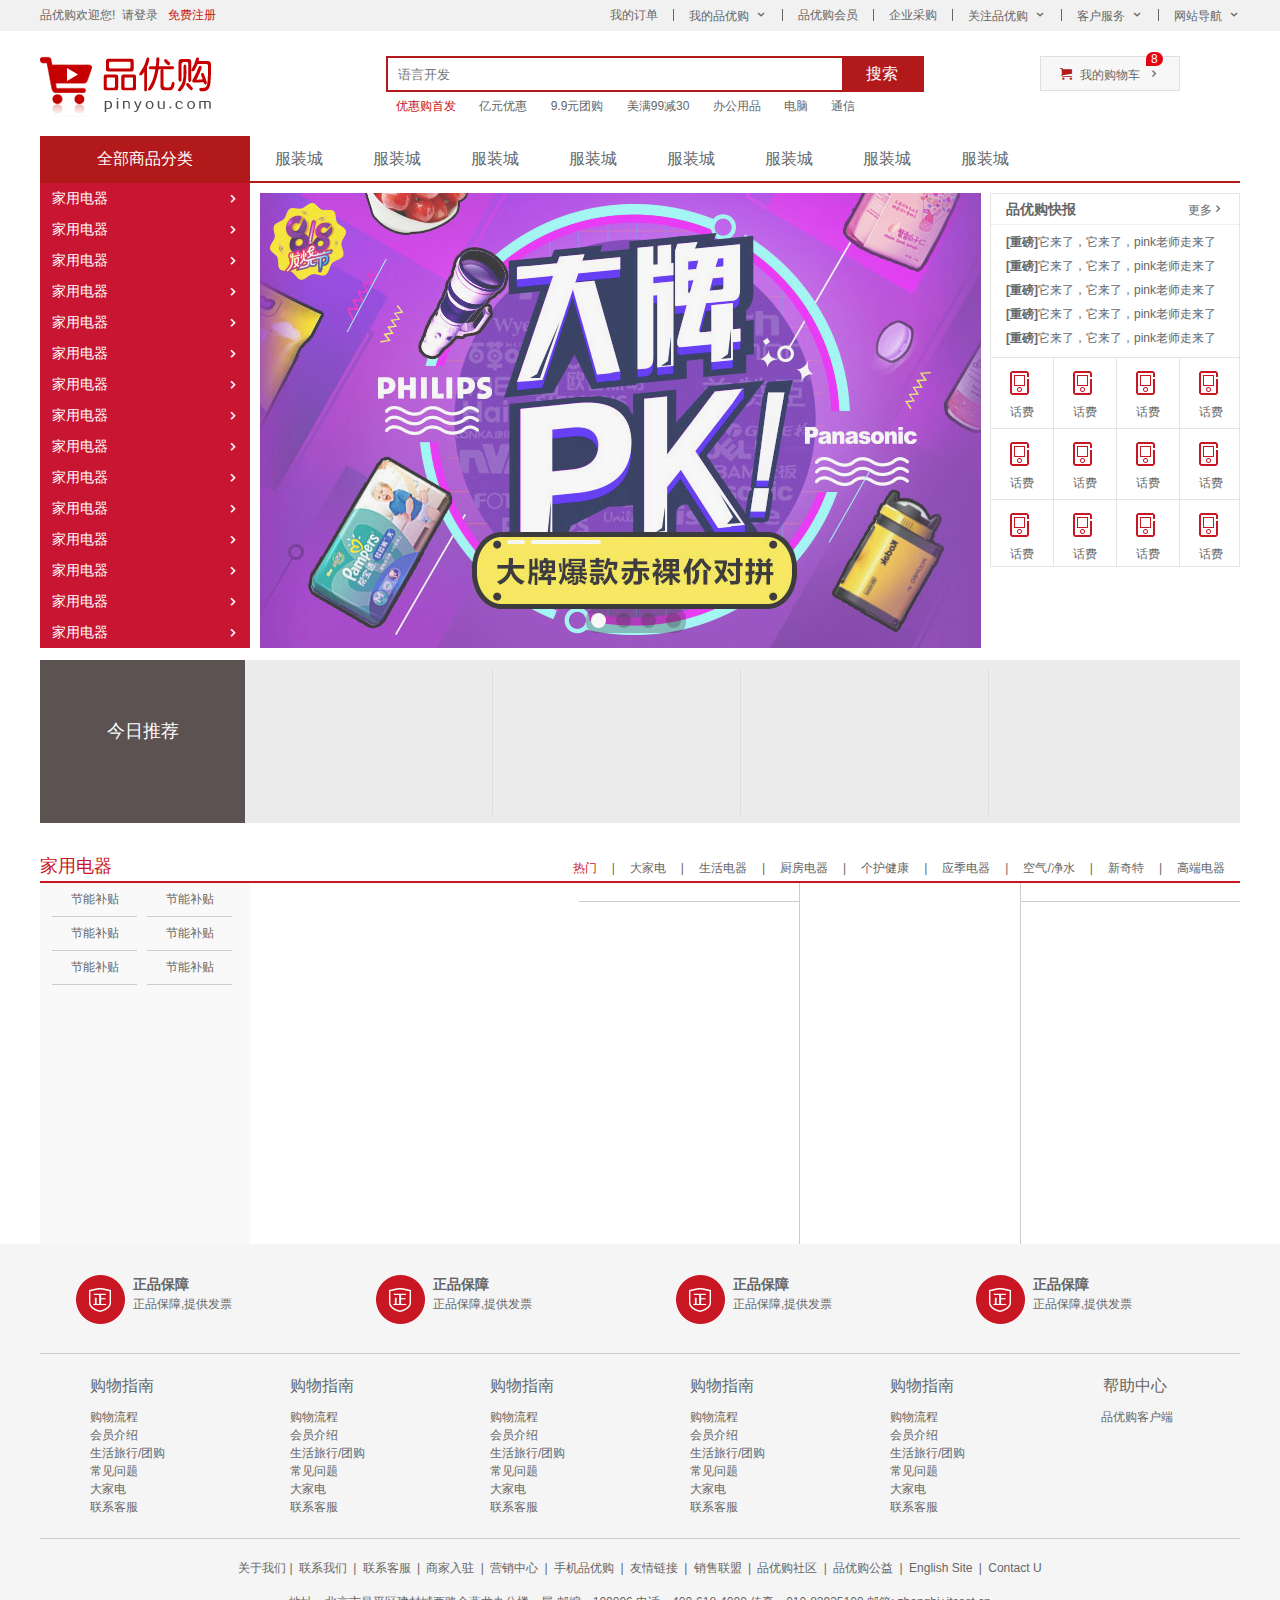
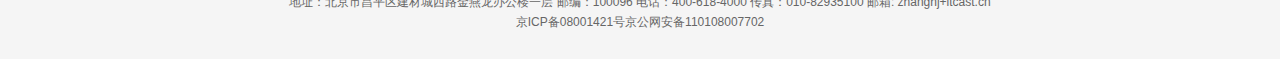
<file: index.html>
<!DOCTYPE html>
<html>
	<head>
		<meta charset="utf-8" />
		<title>品优购商城-正品低价、品质保障、配送及时、轻松购物！</title>
		<meta name="description" content="品优购商城-专业的综合网上购物商城，为您提供正品低价的购物选择、优质便捷的服务体验。商品来自全球数十万品牌商家，囊括家电、手机、电脑、服装、居家、母婴、美妆、个护、食品、生鲜等丰富品类，满足各种购物需求。">
		<meta name="Keywords" content="网上购物,网上商城,家电,手机,电脑,服装,居家,母婴,美妆,个护,食品,生鲜">
	</head>
	<link rel="stylesheet" href="css/base.css">
	<link rel="stylesheet" href="./css/common.css">
	<link rel="shortcut icon" href="favicon.ico">
	<link rel="stylesheet" href="css/index.css">
	<script type="text/javascript" src="animate.js"></script>
	<script type="text/javascript" src="index.js"></script>
	<script type="text/javascript" src="jQuery.min.js"></script>
	<body>
		<!-- 快捷导航模块 -->
		<div class="shortcut">
			<div class="w">
				<div class="fl">
					<ul>
						<li>品优购欢迎您! &nbsp;</li>
						<li>
							<a href="#">请登录</a> &nbsp; <a href="register.html" class="style_red">免费注册</a>
						</li>
					</ul>
				</div>
				<div class="fr">
					<ul>
						<li>我的订单</li>
						<li></li>
						<li class="arrow_icon">我的品优购</li>
						<li></li>
						<li>品优购会员</li>
						<li></li>
						<li>企业采购</li>
						<li></li>
						<li class="arrow_icon">关注品优购</li>
						<li></li>
						<li class="arrow_icon">客户服务</li>
						<li></li>
						<li class="arrow_icon">网站导航</li>
					</ul>
				</div>
			</div>
		</div>
		<!-- 头部模块制作 -->
		<div class="header w">
			<div class="logo">
				<h1><a href="#" title="品优购商城">品优购商城</a></h1>
			</div>
			<div class="search">
				<input type="search" name="" id="" placeholder="语言开发">
				<button>搜索</button>
			</div>
			<div class="hotwords">
				<a href="#" class="style_red">优惠购首发</a>
				<a href="#">亿元优惠</a>
				<a href="#">9.9元团购</a>
				<a href="#">美满99减30</a>
				<a href="#">办公用品</a>
				<a href="#">电脑</a>
				<a href="#">通信</a>
			</div>
			<div class="shopcar">
				我的购物车
				<i class="count">8</i>
			</div>
		</div>
		<nav class="nav w">
			<div class="dropdown">
				<div class="dt">全部商品分类</div>
				<div class="dd">
					<ul>
						<li><a href="list.html">家用电器</a></li>
						<li><a href="#">家用电器</a></li>
						<li><a href="#">家用电器</a></li>
						<li><a href="#">家用电器</a></li>
						<li><a href="#">家用电器</a></li>
						<li><a href="#">家用电器</a></li>
						<li><a href="#">家用电器</a></li>
						<li><a href="#">家用电器</a></li>
						<li><a href="#">家用电器</a></li>
						<li><a href="#">家用电器</a></li>
						<li><a href="#">家用电器</a></li>
						<li><a href="#">家用电器</a></li>
						<li><a href="#">家用电器</a></li>
						<li><a href="#">家用电器</a></li>
						<li><a href="#">家用电器</a></li>
					</ul>
				</div>
			</div>
			<div class="navitems">
				<ul>
					<li><a href="#">服装城</a></li>
					<li><a href="#">服装城</a></li>
					<li><a href="#">服装城</a></li>
					<li><a href="#">服装城</a></li>
					<li><a href="#">服装城</a></li>
					<li><a href="#">服装城</a></li>
					<li><a href="#">服装城</a></li>
					<li><a href="#">服装城</a></li>
				</ul>
			</div>
		</nav>
		<div class="w">
			<div class="main">
				<div class="focus">
					<ul>
						<li><img data-lazy-src="img/focus.jpg" alt=""></li>
					
						<li><img data-lazy-src="img/focus1.jpg" alt=""></li>
					
						<li><img data-lazy-src="img/focus2.jpg" alt=""></li>
					
						<li><img data-lazy-src="img/focus3.jpg" alt=""></li>
					</ul>
					<a href="javascript:;" class="prev">&lt;</a>
					<a href="javascript:;" class="next">&gt;</a>
					<ol class="circle">
						
					</ol>
				</div>
				<div class="flashnews">
					<div class="news">
						<div class="news_hd">
							<h5>品优购快报</h5>
							<a href="" class="more">更多</a>
						</div>
						<div class="news_bd">
							<ul>
								<li><a href="#"><strong>[重磅]</strong>它来了，它来了，pink老师走来了</a></li>
								<li><a href="#"><strong>[重磅]</strong>它来了，它来了，pink老师走来了</a></li>
								<li><a href="#"><strong>[重磅]</strong>它来了，它来了，pink老师走来了</a></li>
								<li><a href="#"><strong>[重磅]</strong>它来了，它来了，pink老师走来了</a></li>
								<li><a href="#"><strong>[重磅]</strong>它来了，它来了，pink老师走来了</a></li>
							</ul>
						</div>
					</div>
					<div class="life_service">
						<ul>
							<li>
								<i></i>
								<p>话费</p>
							</li>
							<li>
								<i></i>
								<p>话费</p>
							</li>
							<li>
								<i></i>
								<p>话费</p>
							</li>
							<li>
								<i></i>
								<p>话费</p>
							</li>
							<li>
								<i></i>
								<p>话费</p>
							</li>
							<li>
								<i></i>
								<p>话费</p>
							</li>
							<li>
								<i></i>
								<p>话费</p>
							</li>
							<li>
								<i></i>
								<p>话费</p>
							</li>
							<li>
								<i></i>
								<p>话费</p>
							</li>
							<li>
								<i></i>
								<p>话费</p>
							</li>
							<li>
								<i></i>
								<p>话费</p>
							</li>
							<li>
								<i></i>
								<p>话费</p>
							</li>
						</ul>
					</div>
					<div class="bargain">
						<img data-lazy-src="img/bargain.jpg" alt="">
					</div>
				</div>
			</div>
		</div>
		<div class="recom w">
			<div class="recom_hd">
				<img data-lazy-src="img/clock.png" >
				<p>今日推荐</p>
			</div>
			<div class="recom_bd">
				<ul>
					<li><img data-lazy-src="img/pic.jpg" alt=""></li>
					<li><img data-lazy-src="img/pic.jpg" alt=""></li>
					<li><img data-lazy-src="img/pic.jpg" alt=""></li>
					<li><img data-lazy-src="img/pic.jpg" alt=""></li>
				</ul>
			</div>
		</div>
		<!-- 楼层区 -->
		<div class="floor">
			<div class="w jiadian">
				<div class="box_hd">
					<h3>家用电器</h3>
					<div class="tab-list">
						<ul>
							<li><a href="#" class="style_red">热门</a>|</li>
							<li><a href="#">大家电</a>|</li>
							<li><a href="#">生活电器</a>|</li>
							<li><a href="#">厨房电器</a>|</li>
							<li><a href="#">个护健康</a>|</li>
							<li><a href="#">应季电器</a>|</li>
							<li><a href="#">空气/净水</a>|</li>
							<li><a href="#">新奇特</a>|</li>
							<li><a href="#">高端电器</a></li>
						</ul>
					</div>
				</div>
				<div class="box_bd">
					<div class="tab_content">
						<div class="tab_list_items">
							<div class="col_210">
								<ul>
									<li><a href="#">节能补贴</a></li>
									<li><a href="#">节能补贴</a></li>
									<li><a href="#">节能补贴</a></li>
									<li><a href="#">节能补贴</a></li>
									<li><a href="#">节能补贴</a></li>
									<li><a href="#">节能补贴</a></li>
								</ul>
								<a href="#"><img data-lazy-src="img/floor-1-1.png" alt=""></a>
							</div>
							<div class="col_329">
								<a href="#"><img data-lazy-src="img/floor-1-b01.png" alt=""></a>
							</div>
							<div class="col_221">
								<a href="#" class="bb"><img data-lazy-src="img/floor-1-2.png" alt=""></a>
								<a href="#"><img data-lazy-src="img/floor-1-3.png" alt=""></a>
							</div>
							<div class="col_221">
								<a href="#"><img data-lazy-src="img/floor-1-4.png" alt=""></a>
							</div>
							<div class="col_219">
								<a href="#" class="bb"><img data-lazy-src="img/floor-1-5.png" alt=""></a>
								<a href="#"><img data-lazy-src="img/floor-1-6.png" alt=""></a>
							</div>
						</div>
					</div>
				</div>
			</div>
		</div>
		
		<footer class="footer">
			<div class="w">
				<div class="mod_service">
					<ul>
						<li>
							<h5></h5>
							<div class="service_txt">
								<h4>正品保障</h4>
								<p>正品保障,提供发票</p>
							</div>
						</li>
						<li>
							<h5></h5>
							<div class="service_txt">
								<h4>正品保障</h4>
								<p>正品保障,提供发票</p>
							</div>
						</li>
						<li>
							<h5></h5>
							<div class="service_txt">
								<h4>正品保障</h4>
								<p>正品保障,提供发票</p>
							</div>
						</li>
						<li>
							<h5></h5>
							<div class="service_txt">
								<h4>正品保障</h4>
								<p>正品保障,提供发票</p>
							</div>
						</li>
					</ul>
				</div>
				<div class="mod_help">
					<dl>
						<dt>购物指南</dt>
						<dd><a href="#">购物流程</a></dd>
						<dd><a href="#">会员介绍</a></dd>
						<dd><a href="#">生活旅行/团购</a></dd>
						<dd><a href="#">常见问题</a></dd>
						<dd><a href="#">大家电</a></dd>
						<dd><a href="#">联系客服</a></dd>
					</dl>
					<dl>
						<dt>购物指南</dt>
						<dd><a href="#">购物流程</a></dd>
						<dd><a href="#">会员介绍</a></dd>
						<dd><a href="#">生活旅行/团购</a></dd>
						<dd><a href="#">常见问题</a></dd>
						<dd><a href="#">大家电</a></dd>
						<dd><a href="#">联系客服</a></dd>
					</dl>
					<dl>
						<dt>购物指南</dt>
						<dd><a href="#">购物流程</a></dd>
						<dd><a href="#">会员介绍</a></dd>
						<dd><a href="#">生活旅行/团购</a></dd>
						<dd><a href="#">常见问题</a></dd>
						<dd><a href="#">大家电</a></dd>
						<dd><a href="#">联系客服</a></dd>
					</dl>
					<dl>
						<dt>购物指南</dt>
						<dd><a href="#">购物流程</a></dd>
						<dd><a href="#">会员介绍</a></dd>
						<dd><a href="#">生活旅行/团购</a></dd>
						<dd><a href="#">常见问题</a></dd>
						<dd><a href="#">大家电</a></dd>
						<dd><a href="#">联系客服</a></dd>
					</dl>
					<dl>
						<dt>购物指南</dt>
						<dd><a href="#">购物流程</a></dd>
						<dd><a href="#">会员介绍</a></dd>
						<dd><a href="#">生活旅行/团购</a></dd>
						<dd><a href="#">常见问题</a></dd>
						<dd><a href="#">大家电</a></dd>
						<dd><a href="#">联系客服</a></dd>
					</dl>
					<dl>
						<dt>帮助中心</dt>
						<dd>
							<img data-lazy-src="img/erweima.png" alt="">
							品优购客户端
						</dd>
					</dl>
				</div>
				<div class="mod_copyright">
					<div class="links">
						<a href="#">关于我们</a>| <a href="#">联系我们</a> | <a href="#">联系客服</a> | <a href="#">商家入驻</a> | <a href="#">营销中心</a> |
						<a href="#">手机品优购</a> | <a href="#">友情链接</a> | <a href="#">销售联盟</a> | <a href="#">品优购社区</a> | <a href="#">品优购公益</a>
						| <a href="#">English Site</a> | <a href="#">Contact U</a></div>
					<div class="copyright">
						地址：北京市昌平区建材城西路金燕龙办公楼一层 邮编：100096 电话：400-618-4000 传真：010-82935100 邮箱: zhanghj+itcast.cn <br>
						京ICP备08001421号京公网安备110108007702</div>
				</div>
			</div>
		</footer>
		<script src="EasyLazyload.min.js"></script>
		<!-- <script src="EasyLazyload.js"></script> -->
		<script>
		    lazyLoadInit({
		       
		        showTime:1100,
		        onLoadBackEnd:function(i,e){
		            console.log("onLoadBackEnd:"+i);
		        }
		        ,onLoadBackStart:function(i,e){
		            console.log("onLoadBackStart:"+i);
		        }
		    });
		</script>
	</body>
</html>
</file>
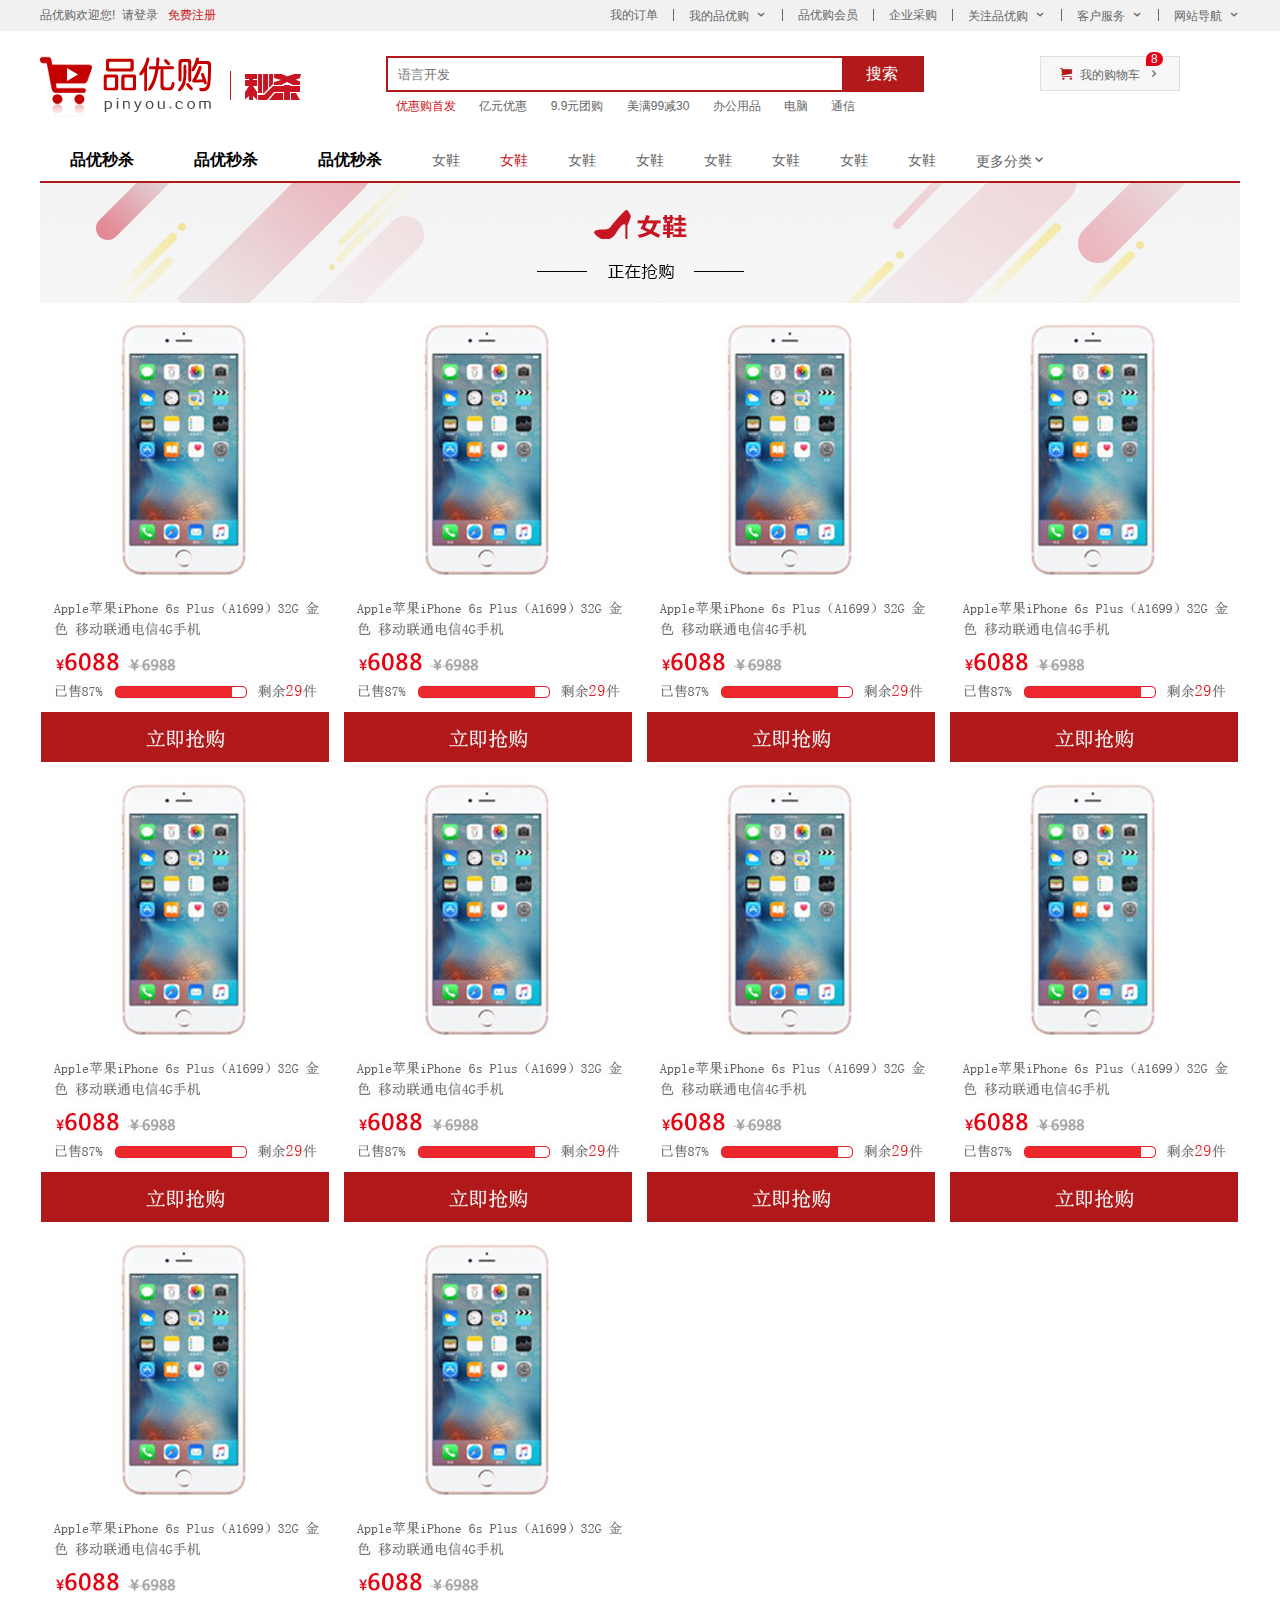
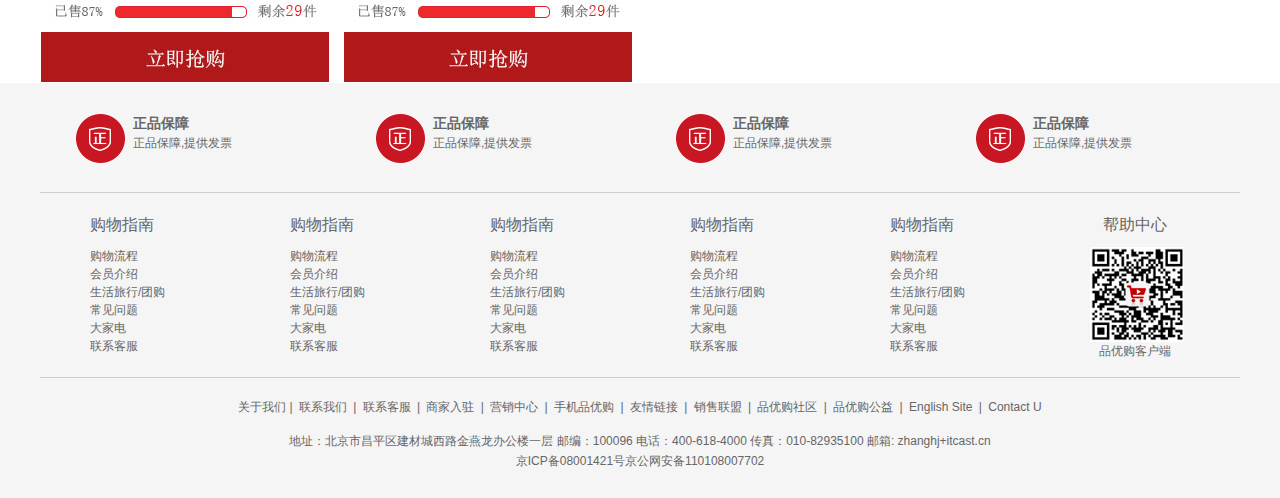
<file: list.html>
<!DOCTYPE html>
<html>
	<head>
		<meta charset="utf-8">
		<title>列表页-正品低价、品质保障、配送及时、轻松购物！</title>
		<meta name="description" content="品优购商城-专业的综合网上购物商城，为您提供正品低价的购物选择、优质便捷的服务体验。商品来自全球数十万品牌商家，囊括家电、手机、电脑、服装、居家、母婴、美妆、个护、食品、生鲜等丰富品类，满足各种购物需求。">
		<meta name="Keywords" content="网上购物,网上商城,家电,手机,电脑,服装,居家,母婴,美妆,个护,食品,生鲜">
	</head>
	<link rel="stylesheet" href="css/base.css">
	<link rel="stylesheet" href="./css/common.css">
	<link rel="shortcut icon" href="favicon.ico">
	<link rel="stylesheet" href="css/list.css">
	<body>
		<!-- 快捷导航模块 -->
		<div class="shortcut">
			<div class="w">
				<div class="fl">
					<ul>
						<li>品优购欢迎您! &nbsp;</li>
						<li>
							<a href="#">请登录</a> &nbsp; <a href="#" class="style_red">免费注册</a>
						</li>
					</ul>
				</div>
				<div class="fr">
					<ul>
						<li>我的订单</li>
						<li></li>
						<li class="arrow_icon">我的品优购</li>
						<li></li>
						<li>品优购会员</li>
						<li></li>
						<li>企业采购</li>
						<li></li>
						<li class="arrow_icon">关注品优购</li>
						<li></li>
						<li class="arrow_icon">客户服务</li>
						<li></li>
						<li class="arrow_icon">网站导航</li>
					</ul>
				</div>
			</div>
		</div>
		<!-- 头部模块制作 -->
		<div class="header w">
			<div class="logo">
				<h1><a href="index.html" title="品优购商城">品优购商城</a></h1>
			</div>
			<div class="sk"><img src="img/sk.png" alt=""></div>
			<div class="search">
				<input type="search" name="" id="" placeholder="语言开发">
				<button>搜索</button>
			</div>
			<div class="hotwords">
				<a href="#" class="style_red">优惠购首发</a>
				<a href="#">亿元优惠</a>
				<a href="#">9.9元团购</a>
				<a href="#">美满99减30</a>
				<a href="#">办公用品</a>
				<a href="#">电脑</a>
				<a href="#">通信</a>
			</div>
			<div class="shopcar">
				我的购物车
				<i class="count">8</i>
			</div>
		</div>
		<nav class="nav w">
			<div class="sk_list">
				<ul>
					<li><a href="#">品优秒杀</a></li>
					<li><a href="#">品优秒杀</a></li>
					<li><a href="#">品优秒杀</a></li>
				</ul>
			</div>
			<div class="sk_con">
				<ul>
					<li><a href="#">女鞋</a></li>
					<li><a href="#" class="style_red">女鞋</a></li>
					<li><a href="#">女鞋</a></li>
					<li><a href="#">女鞋</a></li>
					<li><a href="#">女鞋</a></li>
					<li><a href="#">女鞋</a></li>
					<li><a href="#">女鞋</a></li>
					<li><a href="#">女鞋</a></li>
					<li><a href="#">更多分类</a></li>
				</ul>
			</div>
		</nav>
		<div class="w sk_container">
			<div class="sk_hd"><img src="img/bg_03.png" alt=""></div>
			<div class="sk_bd">
				<ul class="clearfix">
					<li><img src="img/list.jpg" alt=""></li>
					<li><img src="img/list.jpg" alt=""></li>
					<li><img src="img/list.jpg" alt=""></li>
					<li><img src="img/list.jpg" alt=""></li>
					<li><img src="img/list.jpg" alt=""></li>
					<li><img src="img/list.jpg" alt=""></li>
					<li><img src="img/list.jpg" alt=""></li>
					<li><img src="img/list.jpg" alt=""></li>
					<li><img src="img/list.jpg" alt=""></li>
					<li><img src="img/list.jpg" alt=""></li>
				</ul>
			</div>
		</div>


		<footer class="footer">
			<div class="w">
				<div class="mod_service">
					<ul>
						<li>
							<h5></h5>
							<div class="service_txt">
								<h4>正品保障</h4>
								<p>正品保障,提供发票</p>
							</div>
						</li>
						<li>
							<h5></h5>
							<div class="service_txt">
								<h4>正品保障</h4>
								<p>正品保障,提供发票</p>
							</div>
						</li>
						<li>
							<h5></h5>
							<div class="service_txt">
								<h4>正品保障</h4>
								<p>正品保障,提供发票</p>
							</div>
						</li>
						<li>
							<h5></h5>
							<div class="service_txt">
								<h4>正品保障</h4>
								<p>正品保障,提供发票</p>
							</div>
						</li>
					</ul>
				</div>
				<div class="mod_help">
					<dl>
						<dt>购物指南</dt>
						<dd><a href="#">购物流程</a></dd>
						<dd><a href="#">会员介绍</a></dd>
						<dd><a href="#">生活旅行/团购</a></dd>
						<dd><a href="#">常见问题</a></dd>
						<dd><a href="#">大家电</a></dd>
						<dd><a href="#">联系客服</a></dd>
					</dl>
					<dl>
						<dt>购物指南</dt>
						<dd><a href="#">购物流程</a></dd>
						<dd><a href="#">会员介绍</a></dd>
						<dd><a href="#">生活旅行/团购</a></dd>
						<dd><a href="#">常见问题</a></dd>
						<dd><a href="#">大家电</a></dd>
						<dd><a href="#">联系客服</a></dd>
					</dl>
					<dl>
						<dt>购物指南</dt>
						<dd><a href="#">购物流程</a></dd>
						<dd><a href="#">会员介绍</a></dd>
						<dd><a href="#">生活旅行/团购</a></dd>
						<dd><a href="#">常见问题</a></dd>
						<dd><a href="#">大家电</a></dd>
						<dd><a href="#">联系客服</a></dd>
					</dl>
					<dl>
						<dt>购物指南</dt>
						<dd><a href="#">购物流程</a></dd>
						<dd><a href="#">会员介绍</a></dd>
						<dd><a href="#">生活旅行/团购</a></dd>
						<dd><a href="#">常见问题</a></dd>
						<dd><a href="#">大家电</a></dd>
						<dd><a href="#">联系客服</a></dd>
					</dl>
					<dl>
						<dt>购物指南</dt>
						<dd><a href="#">购物流程</a></dd>
						<dd><a href="#">会员介绍</a></dd>
						<dd><a href="#">生活旅行/团购</a></dd>
						<dd><a href="#">常见问题</a></dd>
						<dd><a href="#">大家电</a></dd>
						<dd><a href="#">联系客服</a></dd>
					</dl>
					<dl>
						<dt>帮助中心</dt>
						<dd>
							<img src="img/erweima.png" alt="">
							品优购客户端
						</dd>
					</dl>
				</div>
				<div class="mod_copyright">
					<div class="links">
						<a href="#">关于我们</a>| <a href="#">联系我们</a> | <a href="#">联系客服</a> | <a href="#">商家入驻</a> | <a href="#">营销中心</a> |
						<a href="#">手机品优购</a> | <a href="#">友情链接</a> | <a href="#">销售联盟</a> | <a href="#">品优购社区</a> | <a href="#">品优购公益</a>
						| <a href="#">English Site</a> | <a href="#">Contact U</a></div>
					<div class="copyright">
						地址：北京市昌平区建材城西路金燕龙办公楼一层 邮编：100096 电话：400-618-4000 传真：010-82935100 邮箱: zhanghj+itcast.cn <br>
						京ICP备08001421号京公网安备110108007702</div>
				</div>
			</div>
		</footer>

	</body>
</html>
</file>
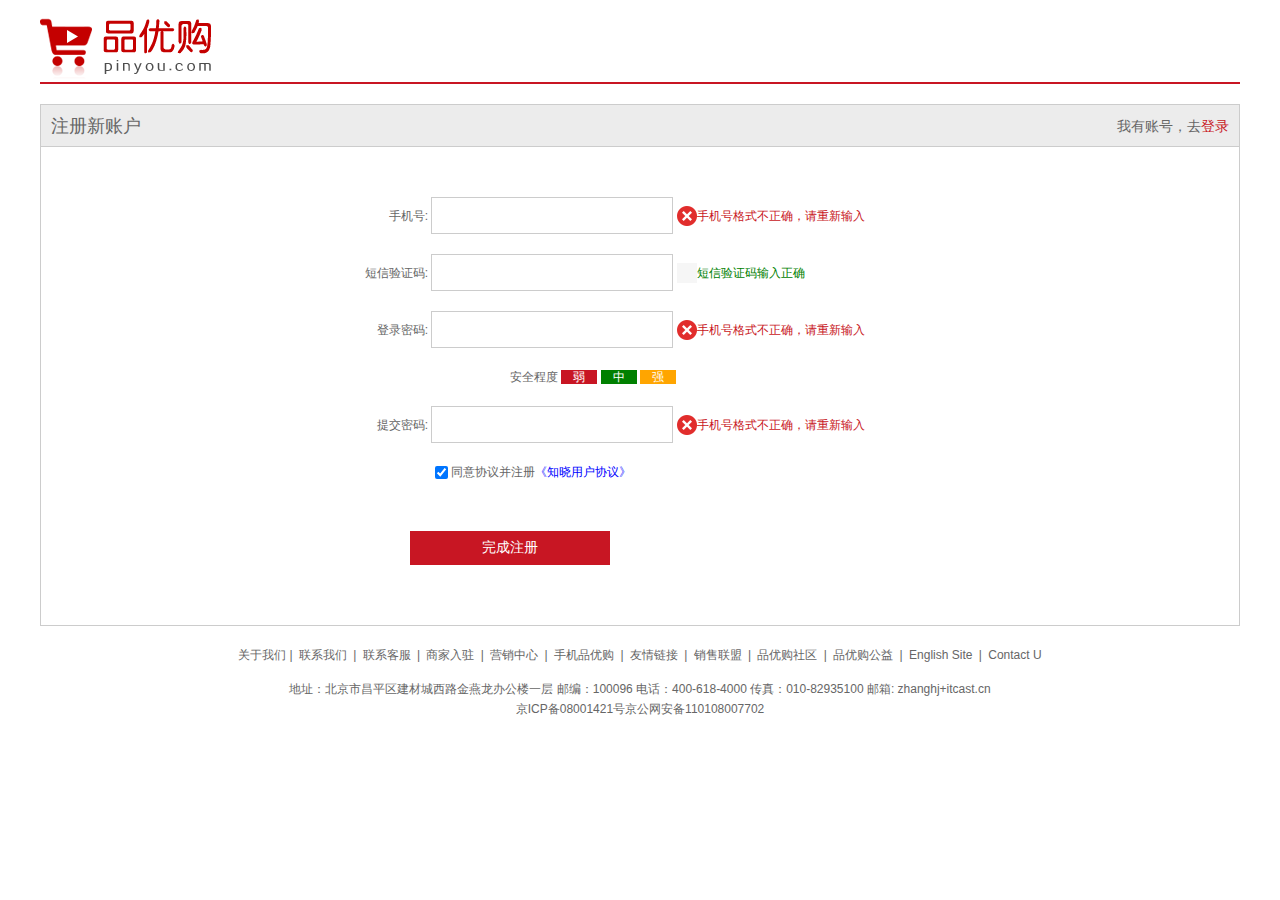
<file: register.html>
<!DOCTYPE html>
<html>
	<head>
		<meta charset="utf-8">
		<title>个人注册</title>
	</head>
	<link rel="shortcut icon" href="favicon.ico">
	<link rel="stylesheet" href="css/base.css">
	<link rel="stylesheet" href="css/register.css">
	<body>
		<div class="w">
			<header>
				<div class="logo">
					<a href="index.html"><img src="img/logo.png" alt=""></a>
				</div>
			</header>
			<div class="registerarea">
				<h3>
					注册新账户
					<div class="login">我有账号，去<a href="#">登录</a></div>
				</h3>
				<div class="reg_form">
					<form action=""><ul>
						<li>
						    <label for="">手机号:</label>
					        <input type="text" class="inp">
					        <span class="error"><i class="error_icon"></i>手机号格式不正确，请重新输入</span>
					</li>
					<li>
						    <label for="">短信验证码:</label>
					        <input type="text" class="inp">
					        <span class="success"><i class="success_icon"></i>短信验证码输入正确</span>
					</li>
					<li>
						    <label for="" >登录密码:</label>
					        <input type="password" class="inp">
					        <span class="error"><i class="error_icon"></i>手机号格式不正确，请重新输入</span>
					</li>
					<li class="safe">
						安全程度
						<em class="ruo">弱</em>
						<em class="zhong">中</em>
						<em class="qiang">强</em>
					</li>
					<li>
						    <label for="">提交密码:</label>
					        <input type="password" class="inp">
					        <span class="error"><i class="error_icon"></i>手机号格式不正确，请重新输入</span>
					</li>
					<li class="agree">
							<input name="Checkbox" type="checkbox" checked>
                            同意协议并注册<a href="#">《知晓用户协议》</a>
					</li>
					<li><input type="submit" value="完成注册" class="btn"></li>
					</ul>
				</form>
					</div>
			</div>
			<footer>
				<div class="mod_copyright">
					<div class="links">
						<a href="#">关于我们</a>| <a href="#">联系我们</a> | <a href="#">联系客服</a> | <a href="#">商家入驻</a> | <a href="#">营销中心</a> |
						<a href="#">手机品优购</a> | <a href="#">友情链接</a> | <a href="#">销售联盟</a> | <a href="#">品优购社区</a> | <a href="#">品优购公益</a>
						| <a href="#">English Site</a> | <a href="#">Contact U</a></div>
					<div class="copyright">
						地址：北京市昌平区建材城西路金燕龙办公楼一层 邮编：100096 电话：400-618-4000 传真：010-82935100 邮箱: zhanghj+itcast.cn <br>
						京ICP备08001421号京公网安备110108007702</div>
				</div>
			</footer>
		</div>
	</body>
</html>
</file>
<file: css/base.css>
/* 把我们所有标签的内外边距清零 */
* {
    margin: 0;
    padding: 0;
    /* css3盒子模型 */
    box-sizing: border-box;
}
/* em 和 i 斜体的文字不倾斜 */
em,
i {
    font-style: normal
}
/* 去掉li 的小圆点 */
li {
    list-style: none
}

img {
    /* border 0 照顾低版本浏览器 如果 图片外面包含了链接会有边框的问题 */
    border: 0;
    /* 取消图片底侧有空白缝隙的问题 */
    vertical-align: middle
}

button {
    /* 当我们鼠标经过button 按钮的时候，鼠标变成小手 */
    cursor: pointer
}

a {
    color: #666;
    text-decoration: none
}

a:hover {
    color: #c81623
}

button,
input {
    /* "\5B8B\4F53" 就是宋体的意思 这样浏览器兼容性比较好 */
    font-family: Microsoft YaHei, Heiti SC, tahoma, arial, Hiragino Sans GB, "\5B8B\4F53", sans-serif;
    /* 默认有灰色边框我们需要手动去掉 */
    border: 0; 
    outline: none;
}

body {
    /* CSS3 抗锯齿形 让文字显示的更加清晰 */
    -webkit-font-smoothing: antialiased;
    background-color: #fff;
    font: 12px/1.5 Microsoft YaHei, Heiti SC, tahoma, arial, Hiragino Sans GB, "\5B8B\4F53", sans-serif;
    color: #666
}

.hide,
.none {
    display: none
}
/* 清除浮动 */
.clearfix:after {
    visibility: hidden;
    clear: both;
    display: block;
    content: ".";
    height: 0
}

.clearfix {
    *zoom: 1
}
</file>
<file: css/common.css>
@font-face {
	font-family: 'icomoon';
	src: url('../fonts/icomoon.eot?tomleg');
	src: url('../fonts/icomoon.eot?tomleg#iefix') format('embedded-opentype'),
		url('../fonts/icomoon.ttf?tomleg') format('truetype'),
		url('../fonts/icomoon.woff?tomleg') format('woff'),
		url('../fonts/icomoon.svg?tomleg#icomoon') format('svg');
	font-weight: normal;
	font-style: normal;
	font-display: block;
}

/* 版心 */
.w {
	width: 1200px;
	margin: 0 auto;
}

.style_red {
	color: #C81623;
}

/* 快捷导航 */
.fl {
	float: left;
}

.fr {
	float: right;
}

.shortcut {
	height: 31px;
	line-height: 31px;
	background-color: #f1f1f1;
}

.shortcut ul li {
	float: left;
}

.shortcut .fr ul li:nth-child(even) {
	width: 1px;
	height: 12px;
	background-color: #666;
	margin: 9px 15px 0;
}

.arrow_icon::after {
	content: '\e91e';
	font-family: 'icomoon';
	margin-left: 6px;
}

.header {
	position: relative;
	height: 105px;
	background-color: #fff;
}

.logo {
	position: absolute;
	top: 25px;
	width: 171px;
	height: 61px;
}

.logo a {
	display: block;
	width: 171px;
	height: 61px;
	background: url(../img/logo.png) no-repeat;
	/* 京东的做法 */
	/* font-size: 0; */
	/* 淘宝的做法 */
	text-indent: -999px;
	overflow: hidden;
}

.search {
	position: absolute;
	top: 25px;
	left: 346px;
	width: 538px;
	height: 36px;
	border: 2px solid #b1191a;
}

.search input {
	float: left;
	width: 454px;
	height: 32px;
	padding-left: 10px;
}

.search button {
	float: left;
	width: 80px;
	height: 32px;
	background-color: #b1191a;
	font-size: 16px;
	color: #fff;
}

.hotwords {
	position: absolute;
	top: 66px;
	left: 346px;
}

.hotwords a {
	margin: 0 10px;
}

.shopcar {
	position: absolute;
	top: 25px;
	right: 60px;
	width: 140px;
	height: 35px;
	text-align: center;
	line-height: 35px;
	border: 1px solid #dfdfdf;
	background-color: #f7f7f7;
}

.shopcar::before {
	content: '\e93a';
	font-family: 'icomoon';
	color: #b1191a;
	margin-right: 5px;
}

.shopcar::after {
	content: '\e920';
	font-family: 'icomoon';
	margin-left: 5px;
}

.count {
	position: absolute;
	top: -5px;
	left: 105px;
	height: 14px;
	line-height: 14px;
	padding: 0 5px;
	color: #fff;
	background-color: #e60012;
	border-radius: 7px 7px 7px 0;
}

.nav {
	height: 47px;
	border-bottom: 2px solid #b1191a;
}

.nav .dropdown {
	float: left;
	width: 210px;
	height: 45px;
	background-color: #b1191a;
}

.nav .navitems {
	float: left;
}

.dropdown .dt {
	width: 100%;
	height: 100%;
	line-height: 45px;
	text-align: center;
	color: #fff;
	font-size: 16px;
}

.dropdown .dd {
	width: 210px;
	height: 465px;
	background-color: #c81632;
	margin-top: 2px;
}

.dropdown .dd ul li {
	position: relative;
	height: 31px;
	line-height: 31px;
	margin-left: 2px;
	padding-left: 10px;
}

.dropdown .dd ul li:hover {
	background-color: #fff;
}

.dropdown .dd ul li::after {
	font-family: 'icomoon';
	content: '\e920';
	position: absolute;
	top: 1px;
	right: 10px;
	font-size: 14px;
	color: #fff;
}

.dropdown .dd ul li a {
	font-size: 14px;
	color: #fff;
}

.dropdown .dd ul li:hover a {
	color: #C81623;
}

.navitems ul li {
	float: left;
}

.navitems ul li a {
	display: block;
	height: 45px;
	line-height: 45px;
	padding: 0 25px;
	font-size: 16px;
}

.footer {
	height: 415px;
	background-color: #f5f5f5;
	padding-top: 30px;
}

.mod_service {
	height: 80px;
	border-bottom: 1px solid #CCC;
}

.mod_service ul li {
	float: left;
	width: 300px;
	height: 50px;
	padding-left: 35px;
}

.mod_service ul li h5 {
	float: left;
	width: 50px;
	height: 50px;
	margin-right: 8px;
background: url(../img/icons.png) no-repeat -252px -2px;
}

.service_txt h4 {
	font-size: 14px;
}

.service_txt p {
	font-size: 12px;
}
.mod_help{
	height: 185px;
	border-bottom: 1px solid #CCC;
	padding-top: 20px;
	padding-left: 50px;
}
.mod_help dl{
	width: 200px;
	float: left;
}
.mod_help dl:last-child{
	width: 90px;
	text-align: center;
}
.mod_help dl dt{
	font-size: 16px;
	margin-bottom: 10px;
}
.mod_copyright{
	text-align: center;
	padding-top: 20px;
}
.mod_copyright .links{
	margin-bottom: 15px;
}
.mod_copyright .links a{
	margin: 0 3px;
}
.mod_copyright .copyright{
	line-height: 20px;
}
</file>
<file: css/index.css>
.main {
	width: 980px;
	height: 455px;
	margin-left: 220px;
	margin-top: 10px;
}

.main .focus {
	float: left;
	position: relative;
	width: 721px;
	height: 455px;
overflow: hidden;
}
.focus ul{
	position: absolute;
	top: 0;
	left: 0;
	width: 600%;
}
.focus ul li{
	float: left;
}
.prev,
.next{
	display: none;
	position: absolute;
	top: 50%;
	margin-top: -18px;
	width: 22px;
	height: 36px;
	background:rgba(0,0,0,.3) ;
	text-align: center;
	line-height: 36px;
	color: #fff;
	text-decoration: none;
	z-index: 2;
}
.prev{
	left: 0;
}
.next{
	right: 0;
}
.circle{
	position: absolute;
	bottom: 15px;
	left: 50%;
	margin-left: -35px;
	/* width: 70px; */
	height: 25px;
	background-color: #CCCCCC;
	background: rgba(0,0,0,.3);
	border-radius: 10px;
}
.circle li{
	float: left;
	border-radius:50% ;
	width: 15px;
	height: 15px;
	background-color:rgba(0,0,0,.3);
	margin: 5px;
}
.circle .current{
	background-color: #FFFFFF;
}
.main .flashnews {
	float: right;
	width: 250px;
	height: 455px;

}

.flashnews .news {
	height: 165px;
	border: 1px solid #e4e4e4;
}

.news_hd {
	height: 31px;
	line-height: 31px;
	border-bottom: 1px dotted #e4e4e4;
	padding: 0 15px;
}

.news_hd h5 {
	float: left;
	font-size: 14px;
}

.news_hd .more {
	float: right;
}

.news_hd .more::after {
	font-family: 'icomoon';
	content: '\e920';
}

.news_bd {
	padding: 5px 15px 0;
}

.news_bd ul li {
	height: 24px;
	line-height: 24px;
	overflow: hidden;
	white-space: nowrap;
	text-overflow: ellipsis;
}

.flashnews .life_service {
	height: 209px;
	border: 1px solid #e4e4e4;
	border-top: 0;
	overflow: hidden;

}

.life_service ul {
	width: 252px;
}

.life_service ul li {
	width: 63px;
	height: 71px;
	float: left;
	border-right: 1px solid #e4e4e4;
	border-bottom: 1px solid #e4e4e4;
	text-align: center;
}

.life_service ul li i {
	display: inline-block;
	width: 24px;
	height: 28px;
	margin-top: 12px;
	background: url(../img/icons.png) no-repeat -19px -15px;
}

.flashnews .bargain {
	margin-top: 5px;
}

.recom {
	height: 163px;
	margin-top: 12px;
	background-color: #ebebeb;
}

.recom .recom_hd {
	padding-top: 30px;
	text-align: center;
	float: left;
	width: 205px;
	height: 163px;
	background-color: #5c5251;
}

.recom .recom_hd p {
	margin-top: 10px;
	font-size: 18px;
	color: #ffffff;
}

.recom .recom_bd {
	float: left;
}

.recom_bd ul li {
	float: left;
	position: relative;
}

.recom_bd ul li img {
	width: 248px;
	height: 163px;
}

.recom_bd ul li:nth-child(-n+3)::after {
	content: '';
	position: absolute;
	top: 10px;
	right: 0;
	width: 1px;
	height: 145px;
	background-color: #ddd;
}

.floor .w {
	margin-top: 30px;
}

.box_hd {
	height: 30px;
	border-bottom: 2px solid #C81623;
}

.box_hd h3 {
	float: left;
	font-size: 18px;
	color: #C81623;
	font-weight: 400;
}

.tab-list {
	float: right;
	line-height: 30px;
}

.tab-list ul li {
	float: left;
}

.tab-list ul li a {
	padding: 0 15px;
}

.box_bd {
	height: 361px;
}

.tab_list_items>div {
	float: left;
	height: 361px;
}

.col_210 {
	width: 210px;
	background-color: #f9f9f9;
	text-align: center;
}

.col_210 ul {
	padding-left: 12px;

}

.col_210 ul li {
	float: left;
	width: 85px;
	height: 34px;
	line-height: 33px;
	margin-right: 10px;
	border-bottom: 1px solid #CCCCCC;
}

.col_219 {
	width: 219px;
}

.col_221 {
	width: 221px;
	border-right: 1px solid #CCCCCC;
}

.col_329 {
	width: 329px;
}
.bb{
	display: block;
	border-bottom: 1px solid #CCCCCC;
}
</file>
<file: css/list.css>
.nav{
	overflow: hidden;
}
.sk{
	position: absolute;
	top: 40px;
	left: 190px;
	border-left: 1px solid #c81523;
	padding: 3px 0 0 14px;
}
.sk_list{
	float: left;
}
.sk_list ul li{
	float: left;
}
.sk_list ul li a{
	display: block;
	line-height: 47px;
	font-size: 16px;
	color: #000;
	font-weight: 700;
	padding: 0 30px;
}
.sk_con{
	float: left;
}
.sk_con ul li{
	float: left;
}
.sk_con ul li a{
	display: block;
	line-height: 49px;
	font-size: 14px;
	padding: 0 20px;
}
.sk_con ul li:last-child a::after{
	content: '\e91e';
	font-family: 'icomoon';
}
.sk_bd ul li{
	overflow: hidden;
	float: left;
	width: 290px;
	height: 460px;
border: 1px solid transparent;
margin-right: 13px;
}
.sk_bd ul li:hover{
	border: 1px solid #C81523;
}
.sk_bd ul li:nth-child(4n){
	margin-right: 0;
}
</file>
<file: css/register.css>
.w {
	width: 1200px;
	margin: 0 auto;
}

header {
	height: 84px;
	border-bottom: 2px solid #C81523;
}

.logo {
	padding-top: 18px;
}

.registerarea {
	height: 522px;
	margin-top: 20px;
	border: 1px solid #CCCCCC;
}

.registerarea h3 {
	height: 42px;
	border-bottom: 1px solid #CCCCCC;
	background-color: #ececec;
	line-height: 42px;
	padding: 0 10px;
	font-weight: 400;
	font-size: 18px;
}

.login {
	float: right;
	font-size: 14px;
}

.login a {
	color: #C81523;
}
.reg_form{
	width: 600px;
	margin: 50px auto 0;
}
.reg_form ul li{
	margin-bottom: 20px;
}
.reg_form label{
	width: 88px;
	display: inline-block;
	text-align: right;
}
.reg_form .inp{
width: 242px;
height: 37px;
border: 1px solid #CCCCCC;
}
.error{
	color: #C81523;
}
.error_icon,
.success_icon{
	display: inline-block;
	width: 20px;
	height: 20px;
	background: url(../img/矩形8.png) no-repeat;
	vertical-align: middle;
	margin-top: -2px;
}
.success{
	color: green;
}
.success_icon{
	background: url(../img/R-C.jpg);
}
.safe{
	padding-left: 170px;
}
.safe em{
	padding: 0 12px;
	color: #FFFFFF;
}
.ruo{
	background-color: #C81523;
}
.zhong{
	background-color: #008000;
}
.qiang{
	background-color: orange;
}
.agree{
	padding-left: 95px;
}
.agree input{
	vertical-align: middle;
}
.agree a{
	color: blue;
}
.btn{
	width: 200px;
	height: 34px;
	background-color: #C81623;
font-size: 14px;
color: #fff;
margin: 30px 0 0 70px;
}
.mod_copyright{
	text-align: center;
	padding-top: 20px;
}
.mod_copyright .links{
	margin-bottom: 15px;
}
.mod_copyright .links a{
	margin: 0 3px;
}
.mod_copyright .copyright{
	line-height: 20px;
}
</file>
